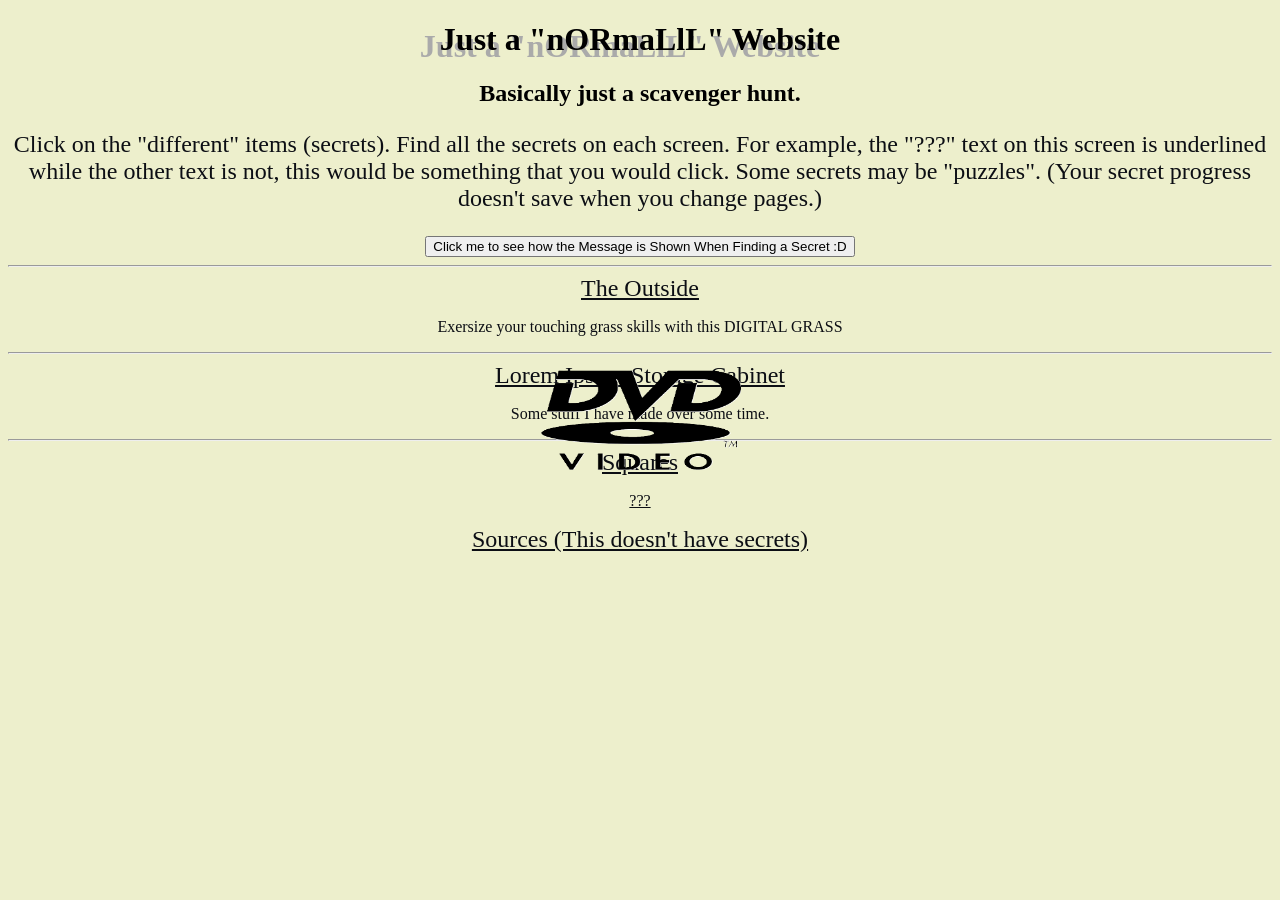
<file: index.html>
<!DOCTYPE html>
<html lang="en">
  <head>
    <meta charset="utf-8" />
    <meta name="viewport" content="width=device-width, initial-scale=1" />
    <link rel="icon" href="./dvd.png" />
    <title>Random Stuff wow!</title>
    <link rel="stylesheet" href="./style.css" />
    <style>
      img {
        position: fixed;
        width: 200px;
        height: 100px
      }
      
      #instructions {
        font-size: 24px;
      }
    </style>
  </head>
  <body>
    <img id="dvd" src="./dvd.png" alt="dvd logo"/>
    <h1>
      Just a "nORmaLlL" Website
    </h1>
    <h2>
      Basically just a scavenger hunt.
    </h2>
    <p id="instructions">
      Click on the "different" items (secrets). Find all the secrets on each screen. For example, the "???" text on this screen is underlined while the other text is not, this would be something that you would click. Some secrets may be "puzzles". (Your secret progress doesn't save when you change pages.)
    </p>
    <button id="scav-start">
      Click me to see how the Message is Shown When Finding a Secret :D
    </button>
    <hr/>
    <a href="./the-outside.html">The Outside</a>
    <p>
      Exersize your touching grass skills with this DIGITAL GRASS
    </p>
    <hr/>
    <a href="./lorem-ipsum.html">Lorem Ipsum Storage Cabinet</a>
    <p>
      Some stuff I have made over some time.
    </p>
    <hr/>
    <a href="./squares.html">Squares</a>
    <p id="scav2">
      <u>???</u>
    </p>
    <a href="./sources.html">Sources (This doesn't have secrets)</a>
    <br/>
    <br/>
    <br/>
    <br/>
    <br/>
    <br/>
    <p id="scav-progress"></p>
  </body>
  <script src="./index.js" defer></script>
</html>
</file>
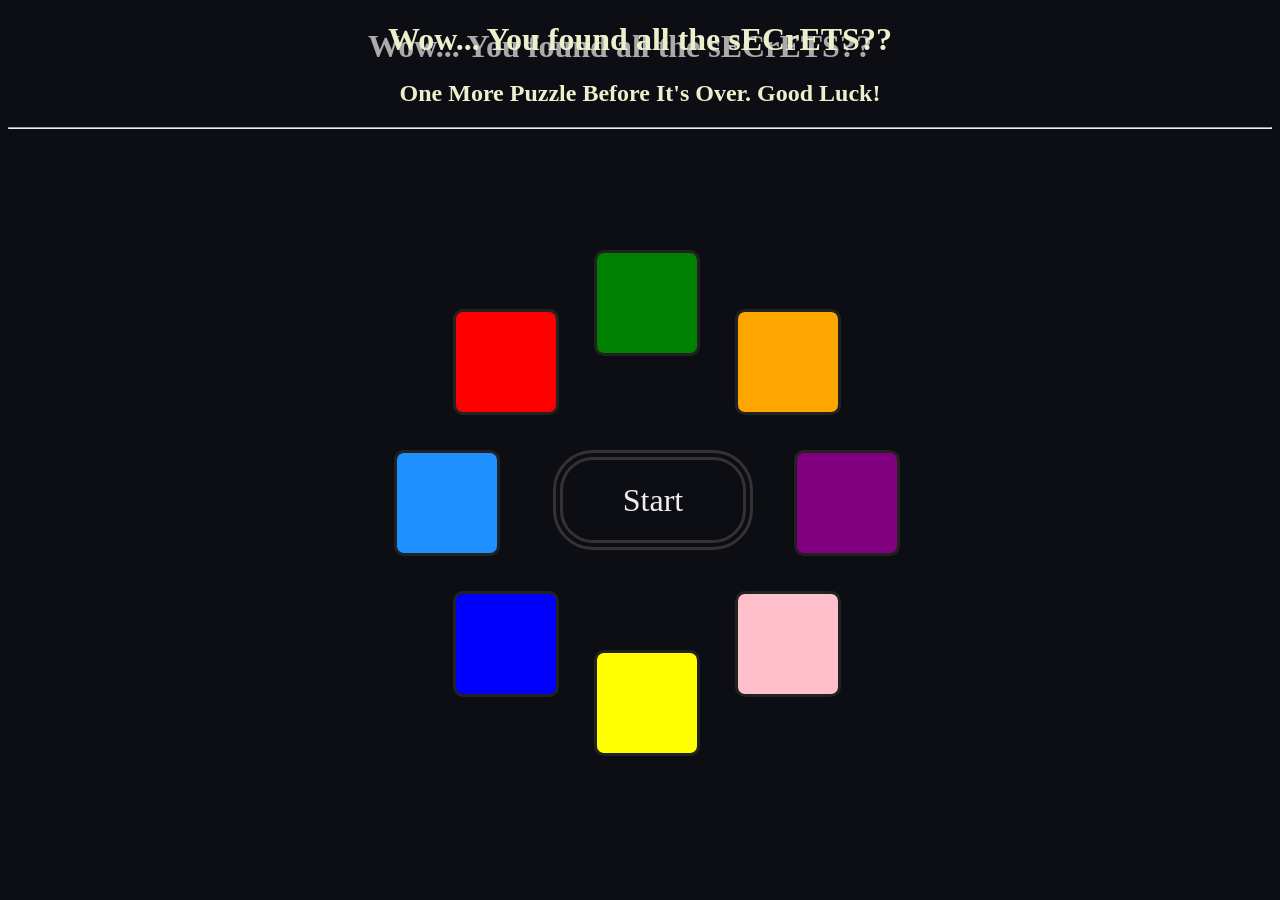
<file: b3a!.html>
<!DOCTYPE html>
<html lang="en">
  <head>
    <meta charset="utf-8" />
    <meta name="viewport" content="width=device-width, initial-scale=1" />
    <link rel="icon" href="./dvd.png" />
    <title>Random Stuff wow!</title>
    <style>
      @keyframes pop1 {
        0% {
          opacity: 1;
        }
        
        20% {
          opacity: 0;
        }
        
        80% {
          opacity: 1;
        }
        
        100% {
          opacity: 0;
        }
      }
      
      @keyframes pop2 {
        0% {
          opacity: 1;
        }
        
        35% {
          opacity: 0;
        }
        
        65% {
          opacity: 1;
        }
        
        100% {
          opacity: 0;
        }
      }
      
      .box {
        width: 100px;
        height: 100px;
        border: 3px solid #222222;
        border-radius: 10px;
        position: fixed;
      }
      
      #start {
        color: #EEEEEE;
        background-color: #0c0e14;
        width: 200px;
        height: 100px;
        border: 10px double #333333;
        border-radius: 40px;
        font-size: 32px;
        font-family: fantasy;
        position: fixed;
      }
      
      #start:hover {
        border-color: #EEEEEE;
      }
    </style>
    <link rel="stylesheet" href="./style2.css" />
  </head>
  <body>
    <div id="start-container"><button id="start">Start</button></div>
    <!-- Make Simon (Inspired by SJGMHS Flag 1) -->
    <h1>
      Wow... You found all the sECrETS??
    </h1>
    <h2>
      One More Puzzle Before It's Over. Good Luck!
    </h2>
    <hr/>
    <div class="box" id="blue1" style="background-color: dodgerblue;"></div>
    <div class="box" id="red" style="background-color: red;"></div>
    <div class="box" id="green" style="background-color: green;"></div>
    <div class="box" id="orange" style="background-color: orange;"></div>
    <div class="box" id="purple" style="background-color: purple;"></div>
    <div class="box" id="pink" style="background-color: pink;"></div>
    <div class="box" id="yellow" style="background-color: yellow;"></div>
    <div class="box" id="blue2" style="background-color: blue;"></div>
  </body>
  <script src="./final.js" defer></script>
</html>
</file>
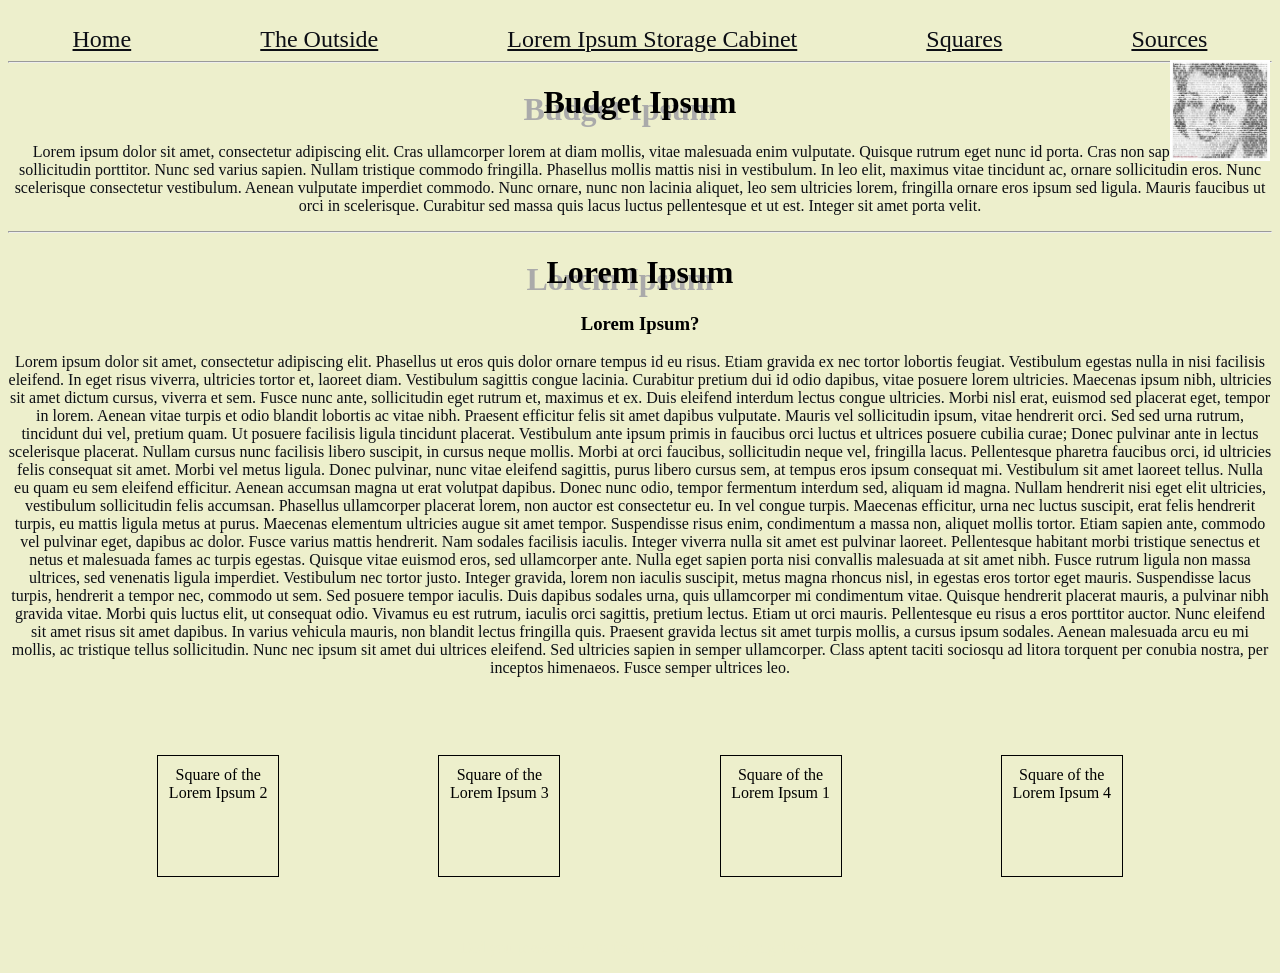
<file: lorem-ipsum.html>
<!DOCTYPE html>
<html lang="en">
  <head>
    <meta charset="utf-8" />
    <meta name="viewport" content="width=device-width, initial-scale=1" />
    <link rel="icon" href="./dvd.png" />
    <title>Random Stuff wow!</title>
    <style>
      img {
        width: 100px;
        position: absolute;
        right: 10px;
        top: 60px
      }
      
      #box-container {
        display: flex;
        justify-content: space-evenly;
        align-items: center;
        flex-wrap: wrap;
      }
      
      .box {
        border: 1px solid black;
        height: 100px;
        width: 100px;
        padding: 10px;
        margin: 10px
      }
    </style>
    <link rel="stylesheet" href="./style.css" />
  </head>
  <body>
    <img id="img" src="./lorem_ipsum.jpg" alt="lorem ipsum ascii art" />
    <br/>
    <div id="nav">
      <a href="./index.html">Home</a>
      <a href="./the-outside.html">The Outside</a>
      <a href="./lorem-ipsum.html">Lorem Ipsum Storage Cabinet</a>
      <a href="./squares.html">Squares</a>
      <a href="./sources.html">Sources</a>
    </div>
    <hr/>
    <h1>
      Budget Ipsum
    </h1>
    <p>
      Lorem ipsum dolor sit amet, consectetur adipiscing elit. Cras ullamcorper lorem at diam mollis, vitae malesuada enim vulputate. Quisque rutrum eget nunc id porta. Cras non sapien in lorem sollicitudin porttitor. Nunc sed varius sapien. Nullam tristique commodo fringilla. Phasellus mollis mattis nisi in vestibulum. In leo elit, maximus vitae tincidunt ac, ornare sollicitudin eros. Nunc scelerisque consectetur vestibulum. Aenean vulputate imperdiet commodo. Nunc ornare, nunc non lacinia aliquet, leo sem ultricies lorem, fringilla ornare eros ipsum sed ligula. Mauris faucibus ut orci in scelerisque. Curabitur sed massa quis lacus luctus pellentesque et ut est. Integer sit amet porta velit.
    </p>
    <hr/>
    <h1>
      Lorem Ipsum
    </h1>
    <h3>
      Lorem Ipsum?
    </h3>
    <p>
      Lorem ipsum dolor sit amet, consectetur adipiscing elit. Phasellus ut eros quis dolor ornare tempus id eu risus. Etiam gravida ex nec tortor lobortis feugiat. Vestibulum egestas nulla in nisi facilisis eleifend. In eget risus viverra, ultricies tortor et, laoreet diam. Vestibulum sagittis congue lacinia. Curabitur pretium dui id odio dapibus, vitae posuere lorem ultricies. Maecenas ipsum nibh, ultricies sit amet dictum cursus, viverra et sem. Fusce nunc ante, sollicitudin eget rutrum et, maximus et ex. Duis eleifend interdum lectus congue ultricies. Morbi nisl erat, euismod sed placerat eget, tempor in lorem.

Aenean vitae turpis et odio blandit lobortis ac vitae nibh. Praesent efficitur felis sit amet dapibus vulputate. Mauris vel sollicitudin ipsum, vitae hendrerit orci. Sed sed urna rutrum, tincidunt dui vel, pretium quam. Ut posuere facilisis ligula tincidunt placerat. Vestibulum ante ipsum primis in faucibus orci luctus et ultrices posuere cubilia curae; Donec pulvinar ante in lectus scelerisque placerat. Nullam cursus nunc facilisis libero suscipit, in cursus neque mollis. Morbi at orci faucibus, sollicitudin neque vel, fringilla lacus. Pellentesque pharetra faucibus orci, id ultricies felis consequat sit amet.

Morbi vel metus ligula. Donec pulvinar, nunc vitae eleifend sagittis, purus libero cursus sem, at tempus eros ipsum consequat mi. Vestibulum sit amet laoreet tellus. Nulla eu quam eu sem eleifend efficitur. Aenean accumsan magna ut erat volutpat dapibus. Donec nunc odio, tempor fermentum interdum sed, aliquam id magna. Nullam hendrerit nisi eget elit ultricies, vestibulum sollicitudin felis accumsan. Phasellus ullamcorper placerat lorem, non auctor est consectetur eu. In vel congue turpis. Maecenas efficitur, urna nec luctus suscipit, erat felis hendrerit turpis, eu mattis ligula metus at purus. Maecenas elementum ultricies augue sit amet tempor.

Suspendisse risus enim, condimentum a massa non, aliquet mollis tortor. Etiam sapien ante, commodo vel pulvinar eget, dapibus ac dolor. Fusce varius mattis hendrerit. Nam sodales facilisis iaculis. Integer viverra nulla sit amet est pulvinar laoreet. Pellentesque habitant morbi tristique senectus et netus et malesuada fames ac turpis egestas. Quisque vitae euismod eros, sed ullamcorper ante. Nulla eget sapien porta nisi convallis malesuada at sit amet nibh.

Fusce rutrum ligula non massa ultrices, sed venenatis ligula imperdiet. Vestibulum nec tortor justo. Integer gravida, lorem non iaculis suscipit, metus magna rhoncus nisl, in egestas eros tortor eget mauris. Suspendisse lacus turpis, hendrerit a tempor nec, commodo ut sem. Sed posuere tempor iaculis. Duis dapibus sodales urna, quis ullamcorper mi condimentum vitae. Quisque hendrerit placerat mauris, a pulvinar nibh gravida vitae. Morbi quis luctus elit, ut consequat odio. Vivamus eu est rutrum, iaculis orci sagittis, pretium lectus. Etiam ut orci mauris. Pellentesque eu risus a eros porttitor auctor. Nunc eleifend sit amet risus sit amet dapibus.

In varius vehicula mauris, non blandit lectus fringilla quis. Praesent gravida lectus sit amet turpis mollis, a cursus ipsum sodales. Aenean malesuada arcu eu mi mollis, ac tristique tellus sollicitudin. Nunc nec ipsum sit amet dui ultrices eleifend. Sed ultricies sapien in semper ullamcorper. Class aptent taciti sociosqu ad litora torquent per conubia nostra, per inceptos himenaeos. Fusce semper ultrices leo.
    </p>
    <br/>
    <br/>
    <p id="scav-progress"></p>
    <div id="box-container">
      <div class="box" draggable="true">Square of the Lorem Ipsum 2</div>
      <div class="box" draggable="true">Square of the Lorem Ipsum 3</div>
      <div class="box" draggable="true">Square of the Lorem Ipsum 1</div>
      <div class="box" draggable="true">Square of the Lorem Ipsum 4</div>
    </div>
    <br/>
    <br/>
    <p style="color: #edefcc;" id="scav1">
      Did you press crl+A to find this, or randomly highlited?
    </p>
  </body>
  <script src="./lorem-ipsum.js" defer></script>
</html>
</file>
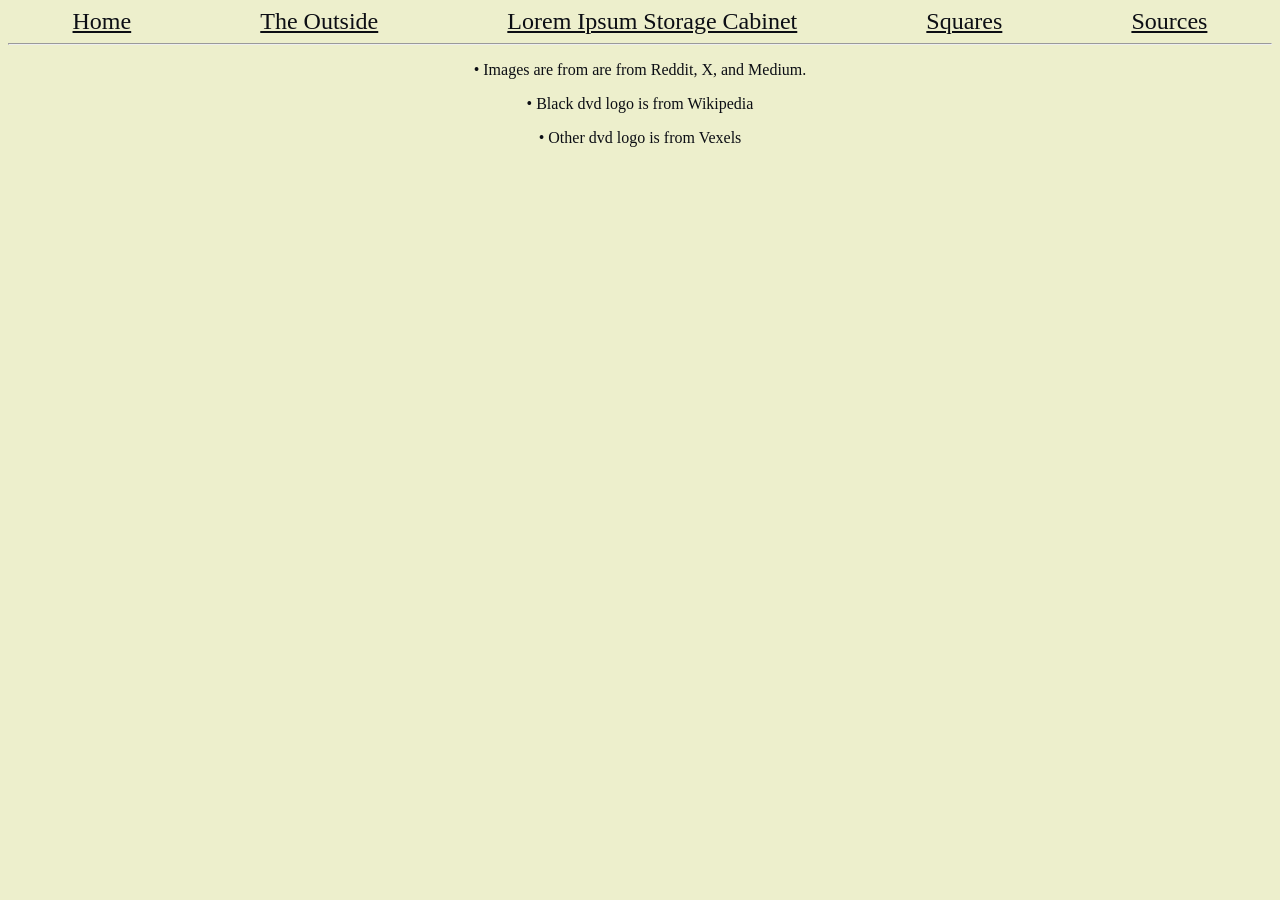
<file: sources.html>
<!DOCTYPE html>
<html lang="en">
  <head>
    <meta charset="utf-8" />
    <meta name="viewport" content="width=device-width, initial-scale=1" />
    <link rel="icon" href="./dvd.png" />
    <title>Random Stuff wow!</title>
    <link rel="stylesheet" href="./style.css" />
  </head>
  <body>
    <div id="nav">
      <a href="./index.html">Home</a>
      <a href="./the-outside.html">The Outside</a>
      <a href="./lorem-ipsum.html">Lorem Ipsum Storage Cabinet</a>
      <a href="./squares.html">Squares</a>
      <a href="./sources.html">Sources</a>
    </div>
    <hr/>
    <p>
      • Images are from are from Reddit, X, and Medium.
    </p>
    <p>
      • Black dvd logo is from Wikipedia
    </p>
    <p>
      • Other dvd logo is from Vexels
    </p>
  </body>
</html>
</file>
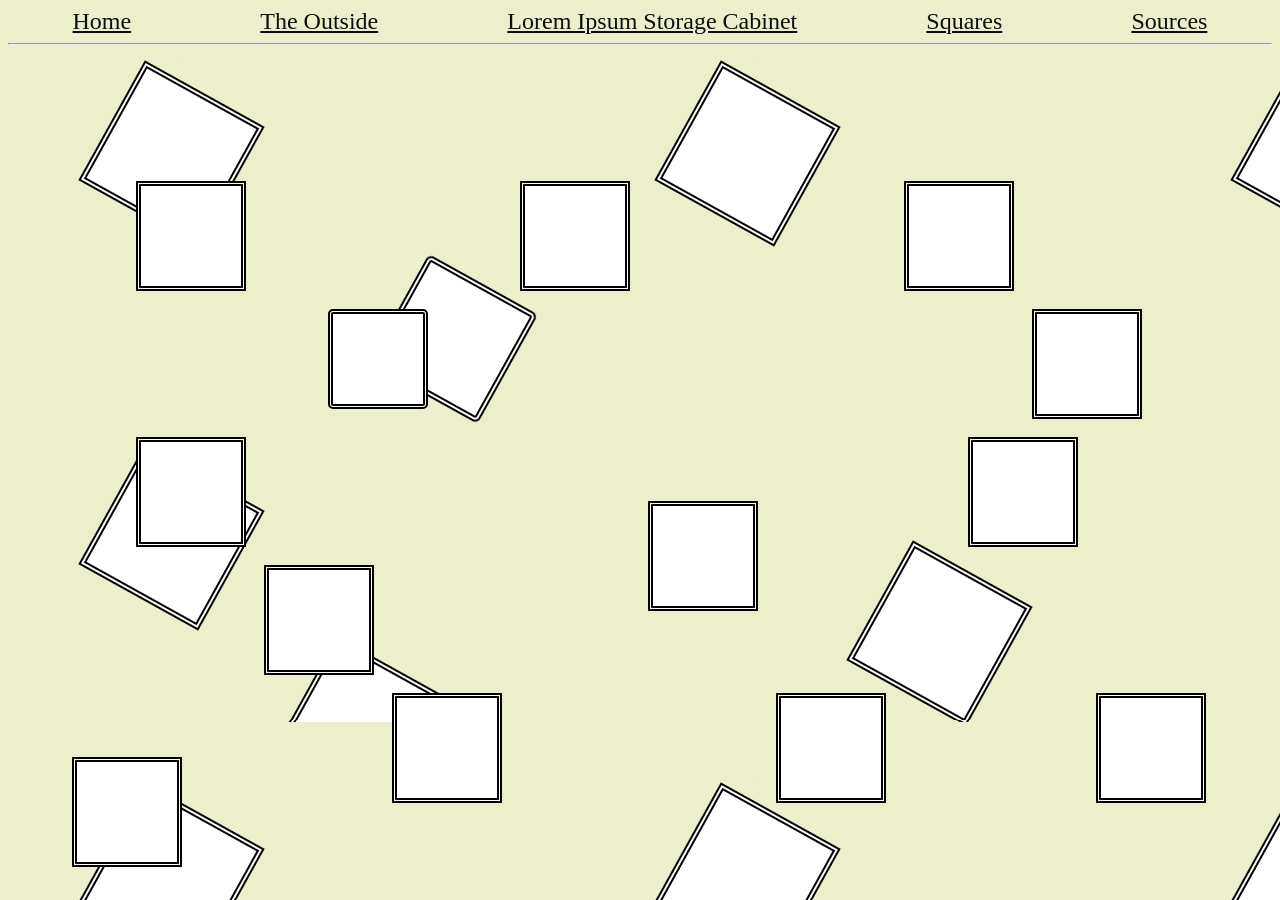
<file: squares.html>
<!DOCTYPE html>
<html lang="en">
  <head>
    <meta charset="utf-8" />
    <meta name="viewport" content="width=device-width, initial-scale=1" />
    <link rel="icon" href="./dvd.png" />
    <title>Random Stuff wow!</title>
    <style>
      body {
        text-align: left;
        background-image: url(./squares.png)
      }
      
      @keyframes spin {
        0% {
          transform: rotateZ(0deg);
        }
        
        100% {
          transform: rotateZ(360deg);
        }
      }
      
      #scav1 {
        border-radius: 5px;
        width: 90px;
        height: 90px;
      }
      
      #scav2 {
        animation: spin 2s linear reverse 0s infinite
      }
      
      #scav-progress {
        margin-top: 25%;
        position: fixed;
        margin-left: 40%;
        font-size: 24px;
      }
      
      .box {
        background-color: #FFFFFF;
        width: 100px;
        height: 100px;
        border: 5px double #000000;
        position: fixed;
        animation: spin 2s linear 0s infinite
      }
    </style>
    <link rel="stylesheet" href="./style.css" />
  </head>
  <body>
    <div id="nav">
      <a href="./index.html">Home</a>
      <a href="./the-outside.html">The Outside</a>
      <a href="./lorem-ipsum.html">Lorem Ipsum Storage Cabinet</a>
      <a href="./squares.html">Squares</a>
      <a href="./sources.html">Sources</a>
    </div>
    <hr/>
    <p id="scav-progress"></p>
    <div class="box" style="margin-left: 10%; margin-top: 30%"></div>
    <div class="box" style="margin-left: 20%; margin-top: 40%"></div>
    <div class="box" style="margin-left: 60%; margin-top: 50%"></div>
    <div class="box" style="margin-left: 40%; margin-top: 10%"></div>
    <div class="box" style="margin-left: 50%; margin-top: 35%"></div>
    <div class="box" style="margin-left: 80%; margin-top: 20%"></div>
    <div class="box" id="scav1" style="margin-left: 25%; margin-top: 20%"></div>
    <div class="box" style="margin-left: 30%; margin-top: 50%"></div>
    <div class="box" style="margin-left: 70%; margin-top: 10%"></div>
    <div class="box" style="margin-left: 10%; margin-top: 10%"></div>
    <div class="box" id="scav2" style="margin-left: 75%; margin-top: 30%"></div>
    <div class="box" style="margin-left: 5%; margin-top: 55%"></div>
    <div class="box" style="margin-left: 85%; margin-top: 50%"></div>
  </body>
  <script src="./squares.js" defer></script>
</html>
</file>
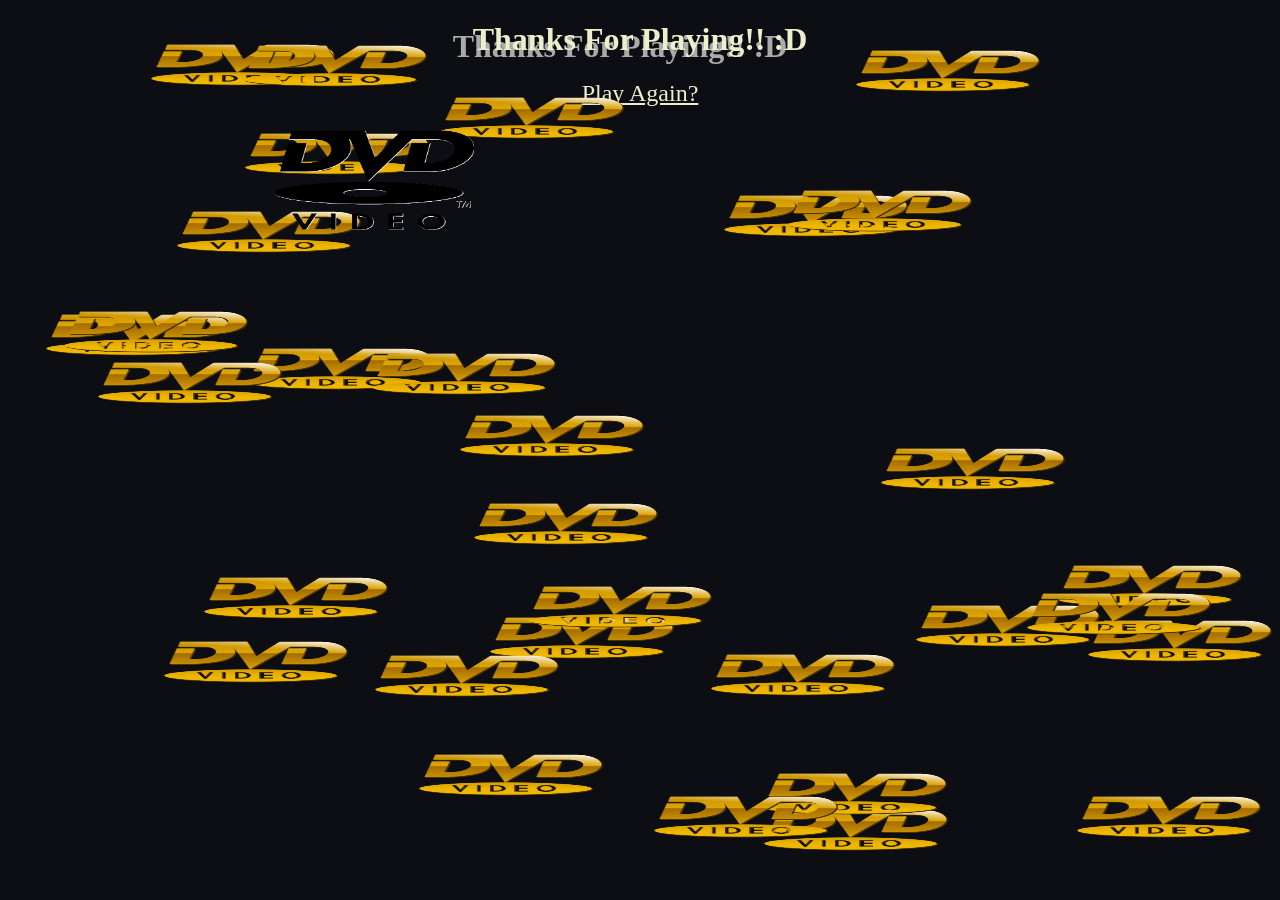
<file: thanksforplaying.html>
<!DOCTYPE html>
<html lang="en">
  <head>
    <meta charset="utf-8" />
    <meta name="viewport" content="width=device-width, initial-scale=1" />
    <link rel="icon" href="https://cdn.glitch.global/d9bbf545-b1f6-443a-867c-70b75ba978be/dvd.png?v=1750821855413" />
    <title>Random Stuff wow!</title>
    <link rel="stylesheet" href="./style2.css">
  </head>
  <body>
    <h1 id="thanks">Thanks For Playing!! :D</h1>
    <a href="./index.html">Play Again?</a>
    <img class="dvd" src="./dvd2.png" alt="dvd logo"/>
    <img class="dvd" src="./dvd2.png" alt="dvd logo"/>
    <img class="dvd" src="./dvd2.png" alt="dvd logo"/>
    <img class="dvd" src="./dvd2.png" alt="dvd logo"/>
    <img class="dvd" src="./dvd2.png" alt="dvd logo"/>
    <img class="dvd" src="./dvd2.png" alt="dvd logo"/>
    <img class="dvd" src="./dvd2.png" alt="dvd logo"/>
    <img class="dvd" src="./dvd2.png" alt="dvd logo"/>
    <img class="dvd" src="./dvd2.png" alt="dvd logo"/>
    <img class="dvd" src="./dvd2.png" alt="dvd logo"/>
    <img class="dvd" src="./dvd2.png" alt="dvd logo"/>
    <img class="dvd" src="./dvd2.png" alt="dvd logo"/>
    <img class="dvd" src="./dvd2.png" alt="dvd logo"/>
    <img class="dvd" src="./dvd2.png" alt="dvd logo"/>
    <img class="dvd" src="./dvd2.png" alt="dvd logo"/>
    <img class="dvd" src="./dvd2.png" alt="dvd logo"/>
    <img class="dvd" src="./dvd2.png" alt="dvd logo"/>
    <img class="dvd" src="./dvd2.png" alt="dvd logo"/>
    <img class="dvd" src="./dvd2.png" alt="dvd logo"/>
    <img class="dvd" src="./dvd2.png" alt="dvd logo"/>
    <img class="dvd" src="./dvd2.png" alt="dvd logo"/>
    <img class="dvd" src="./dvd2.png" alt="dvd logo"/>
    <img class="dvd" src="./dvd2.png" alt="dvd logo"/>
    <img class="dvd" src="./dvd2.png" alt="dvd logo"/>
    <img class="dvd" src="./dvd2.png" alt="dvd logo"/>
    <img class="dvd" src="./dvd2.png" alt="dvd logo"/>
    <img class="dvd" src="./dvd2.png" alt="dvd logo"/>
    <img class="dvd" src="./dvd2.png" alt="dvd logo"/>
    <img class="dvd" src="./dvd2.png" alt="dvd logo"/>
    <img class="dvd" src="./dvd2.png" alt="dvd logo"/>
    <img class="dvd" src="./dvd2.png" alt="dvd logo"/>
    <img class="dvd" id="black" src="./dvd.png" alt="dvd logo"/>
  </body>
  <script src="./thanks.js" defer></script>
</html>
</file>
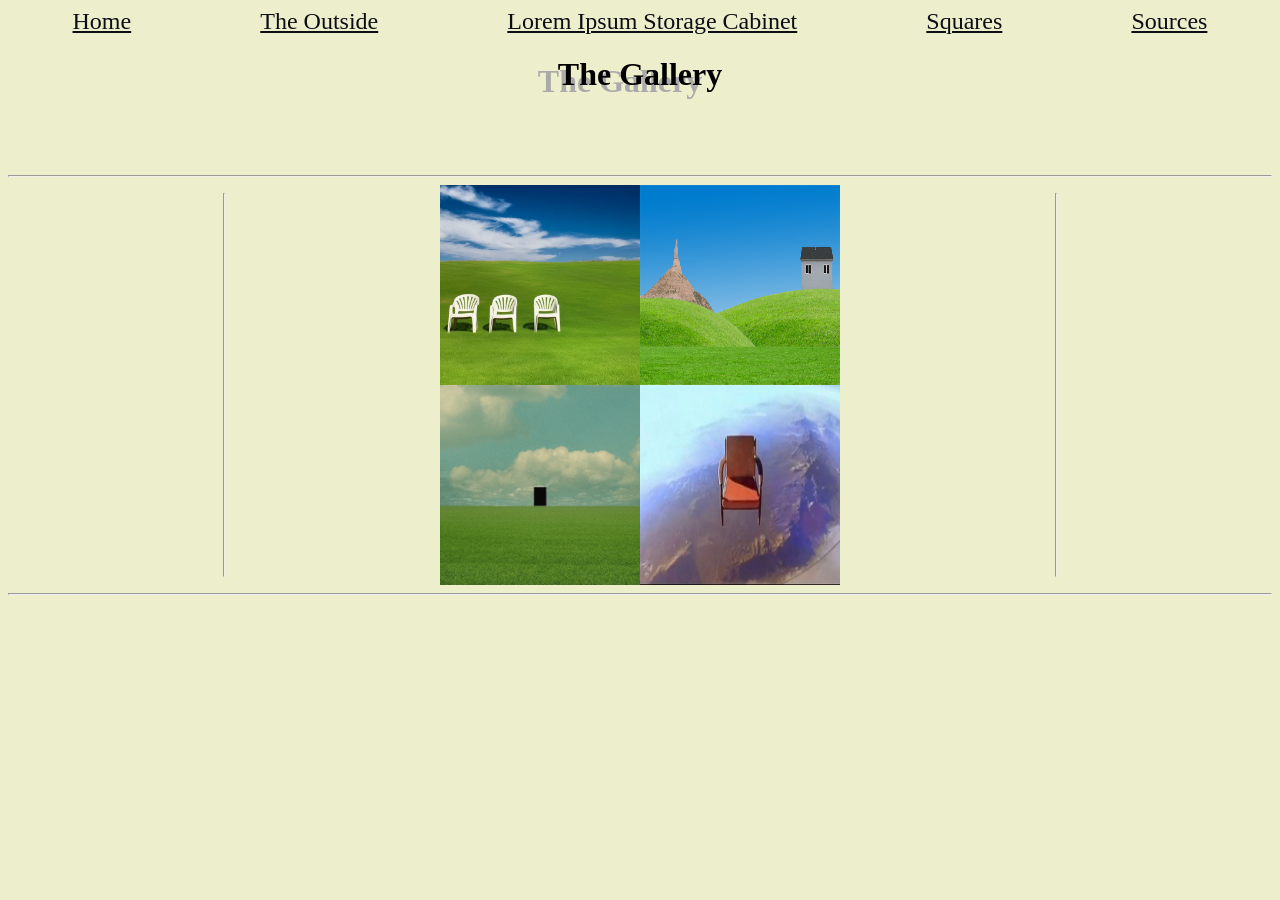
<file: the-outside.html>
<!DOCTYPE html>
<html lang="en">
  <head>
    <meta charset="utf-8" />
    <meta name="viewport" content="width=device-width, initial-scale=1" />
    <link rel="icon" href="./dvd.png" />
    <title>Random Stuff wow!</title>
    <style>
      
      @keyframes spin {
        0% {
          transform: rotateZ(0deg);
        }
        
        100% {
          transform: rotateZ(360deg);
        }
      }
      
      img {
        width: 200px;
        height: 200px;
      }
      
      img:hover {
        border: 5px double #0c0e14;
      }
      
      hr {
        animation: spin 2s linear 0s infinite
      }
      
      span {
        display: flex;
        flex-direction: row;
        justify-content: center;
      }
      
      #grid {
        display: grid;
        grid-template-columns: auto auto;
        grid-template-rows: auto auto;
      }
      
      .secret-text {
        color: #edefcc;
        position: fixed;
        transform: translateX(400px);
      }
    </style>
    <link rel="stylesheet" href="./style.css" />
  </head>
  <body>
    <div id="nav">
      <a href="./index.html">Home</a>
      <a href="./the-outside.html">The Outside</a>
      <a href="./lorem-ipsum.html">Lorem Ipsum Storage Cabinet</a>
      <a href="./squares.html">Squares</a>
      <a href="./sources.html">Sources</a>
    </div>
    <h1>
      The Gallery
    </h1>
    <br/>
    <p id="scav-progress"></p>
    <br/>
    <hr/>
    <span>
      <hr/>
      <div id="grid">
        <img src="./chair.webp?" alt="Lawn Chairs" />
        <img src="./grass.png" alt="Grass Field" />
        <img src="./grass_door.jpg" alt="Black Door" />
        <img id="scav1" src="./floating_chair.webp" alt="Floating Chair" />
      </div>
      <hr/>
    </span>
    <hr/>
    <a id="scav2" class="secret-text">
      Hello?
    </a>
  </body>
  <script src="./the-outside.js" defer></script>
</html>
</file>
<file: style.css>
body {
  background-color: #edefcc;
  text-align: center;
}

h1 {
  text-shadow: -20px 7px #AAAAAA;
}

a {
  font-size: 24px;
  color: #0c0e14;
}

p {
  color: #0c0e14;
}

#nav {
  display: flex;
  justify-content: space-around;
}
</file>
<file: style2.css>
body {
  background-color: #0c0e14;
  text-align: center;
}

h1 {
  color: #edefcc;
  text-shadow: -20px 7px #AAAAAA;
}

h2 {
  color: #edefcc;
}

a {
  color: #edefcc;
  font-size: 24px;
}

img {
  position: fixed;
  width: 200px;
  height: 100px
}

@keyframes rainbow {
  0% {
    color: red;
  }
  
  12.5% {
    color: orange;
  }
  
  25% {
    color: yellow;
  }
  
  37.5% {
    color: green;
  }
  
  50% {
    color: dodgerblue;
  }
  
  62.5% {
    color: blue;
  }
  
  75% {
    color: purple;
  }
  
  87.5% {
    color: pink;
  }
  
  100% {
    color: red;
  }
}

#thanks {
  animation: rainbow 2s infinite;
}
</file>
